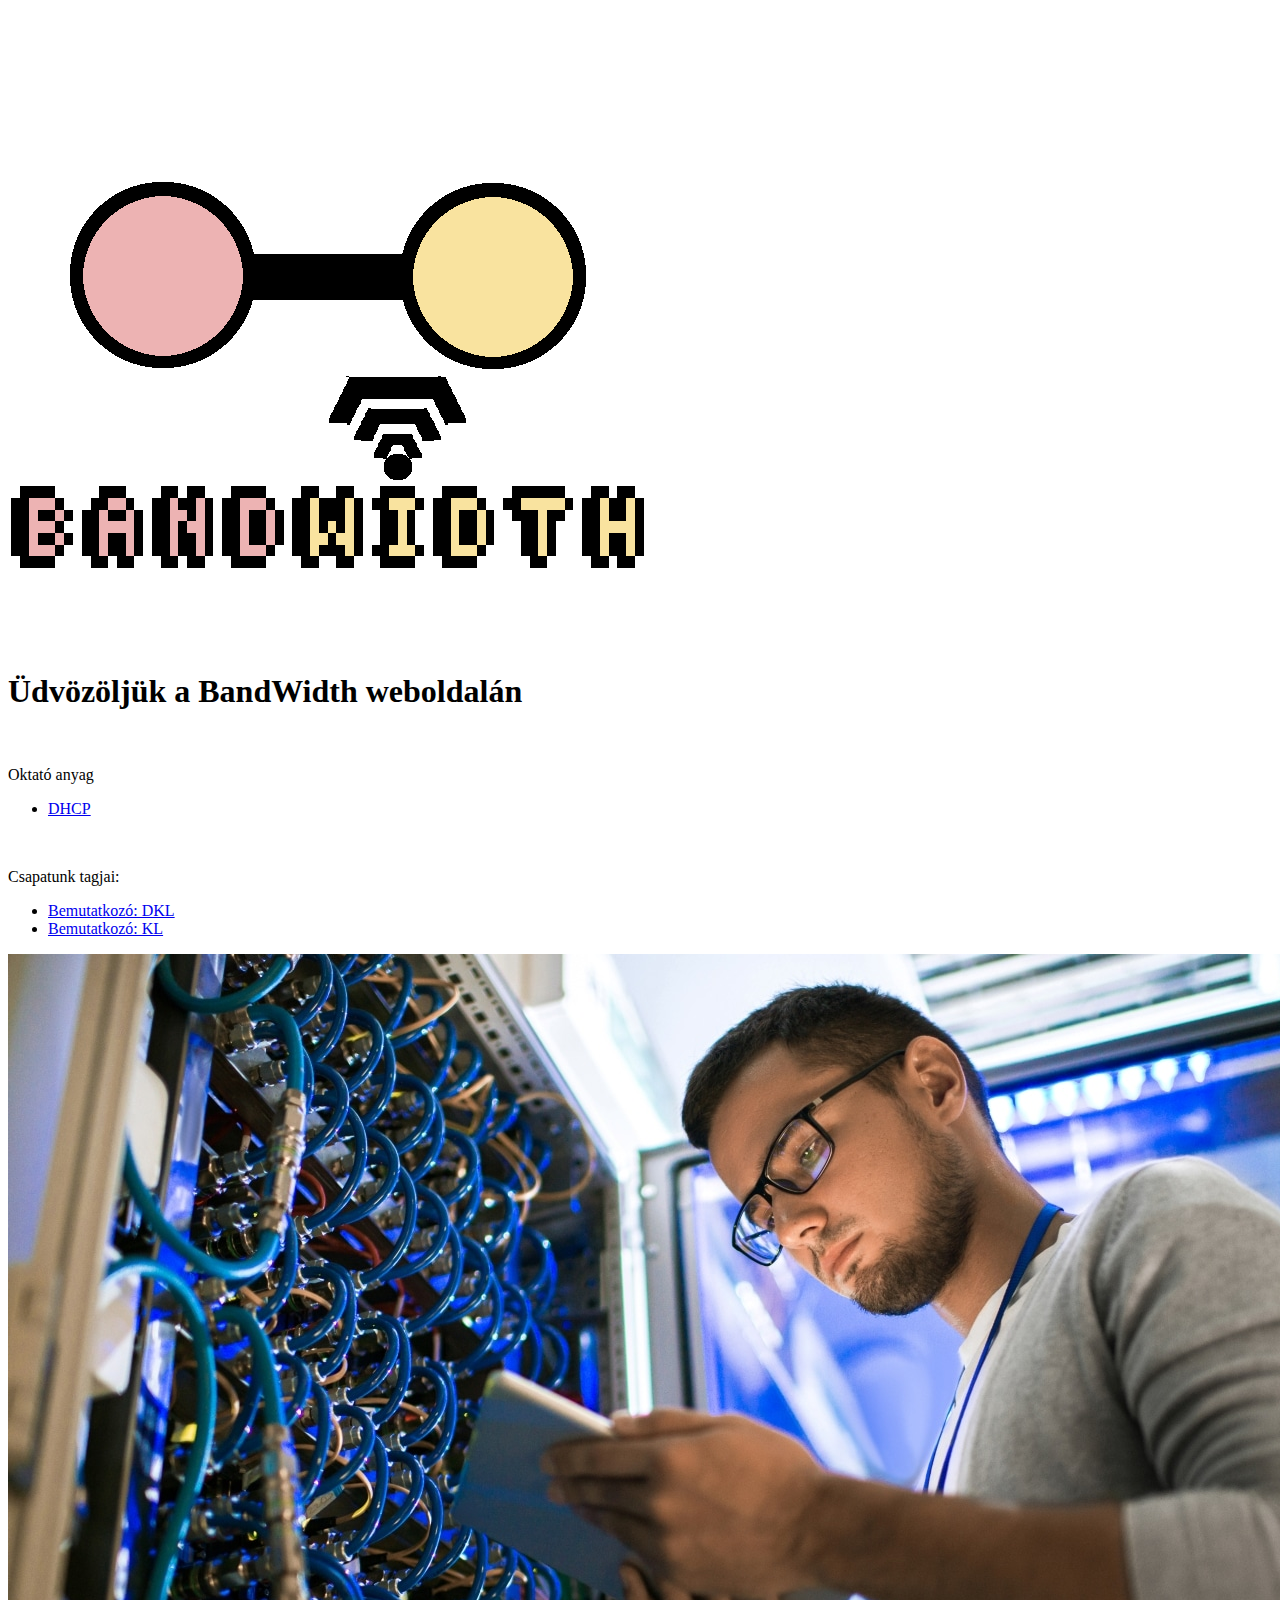
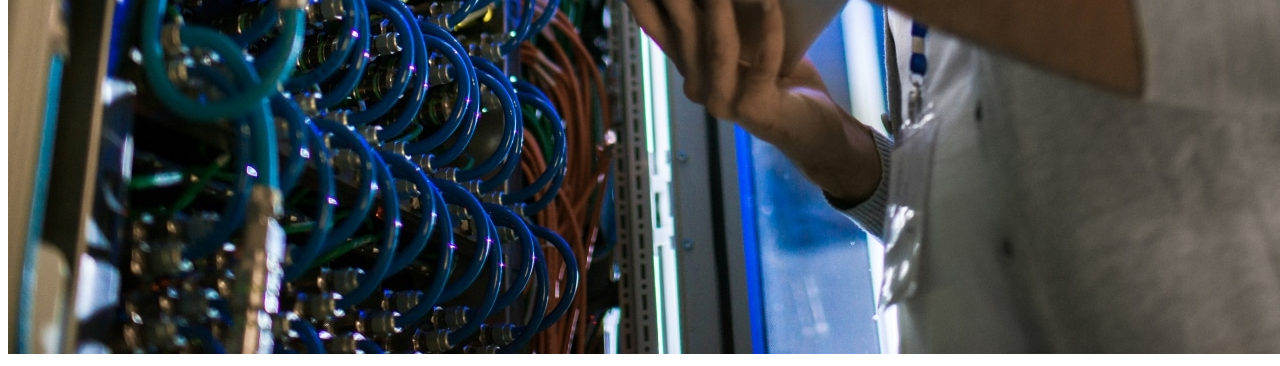
<file: index.html>
<!DOCTYPE html>
<html lang="hu">
<head>
    <meta charset="UTF-8">
    <meta name="viewport" content="width=device-width, initial-scale=1.0">
    <title>Home_Page</title>
</head>
<body>
    <img src="images/logo.png" alt="BandWidth's lovely logo.">
    <h1>Üdvözöljük a BandWidth weboldalán</h1>
    <br>
    <p>Oktató anyag</p>
    <ul>
        <li><a href="DHCP.html">DHCP</a></li>
    </ul>
    <br>
    <p>Csapatunk tagjai:</p>
    <ul>
        <li><a href="Karoly.html">Bemutatkozó: DKL</a></li>
        <li><a href="levente.html">Bemutatkozó: KL</a></li>
    </ul>
    <img src="images/gyuszi.jpg" alt="Gyuszi is hard at work.">
</body>
</html>
</file>
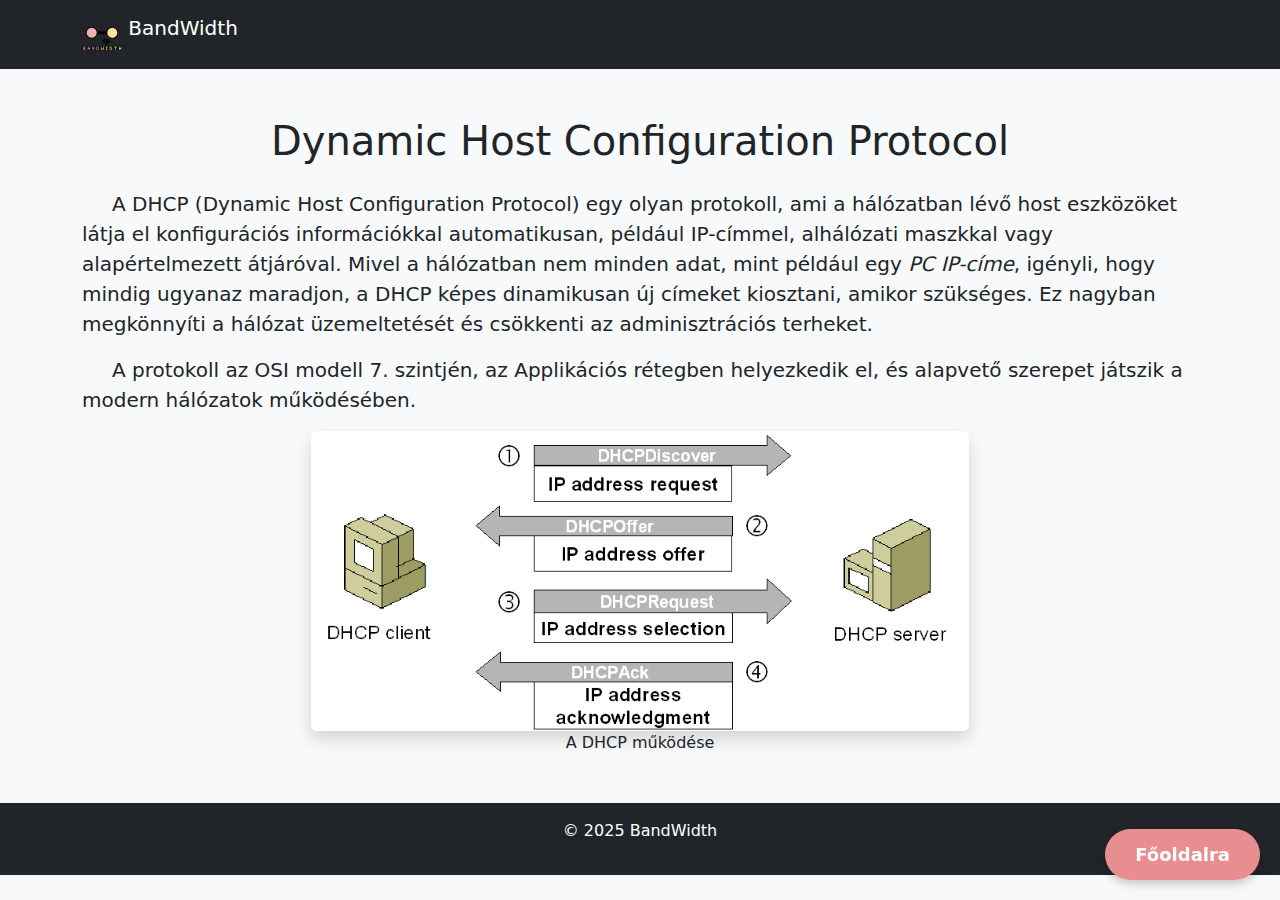
<file: DHCP.html>
<!DOCTYPE html>
<html lang="hu">
<head>
  <meta charset="UTF-8">
  <meta name="viewport" content="width=device-width, initial-scale=1.0">
  <title>BandWidth - DHCP</title>
  <link rel="icon" href="./images/logo.png">
  <!-- Bootstrap CSS -->
  <link href="https://cdn.jsdelivr.net/npm/bootstrap@5.3.2/dist/css/bootstrap.min.css" rel="stylesheet">
  <style>
    /* Ensure both images are about the same height */
    .profile-img {
      max-height: 300px;
      object-fit: cover;
    }
  </style>
  <!-- CSS -->
  <link rel="stylesheet" href="style.css">
</head>
<body class="bg-light">

  <!-- Navbar with logo -->
  <nav class="navbar navbar-expand-lg navbar-dark bg-dark">
    <div class="container">
      <a class="navbar-brand" href="index.html">
        <img src="images/logo.png" alt="BandWidth logo" height="40" class="d-inline-block align-text-top">
        BandWidth
      </a>
    </div>
  </nav>

  <!-- Main content -->
  <div class="container mt-5">
    <h1 class="text-center mb-4">Dynamic Host Configuration Protocol</h1>

    <ul class="list-unstyled">
      <li class="mb-3">
        <p class="lead" style="text-indent: 30px;">
          A DHCP (Dynamic Host Configuration Protocol) egy olyan protokoll, ami a hálózatban lévő host eszközöket látja el konfigurációs információkkal automatikusan, például IP-címmel, alhálózati maszkkal vagy alapértelmezett átjáróval. Mivel a hálózatban nem minden adat, mint például egy <i>PC IP-címe</i>, igényli, hogy mindig ugyanaz maradjon, a DHCP képes dinamikusan új címeket kiosztani, amikor szükséges. Ez nagyban megkönnyíti a hálózat üzemeltetését és csökkenti az adminisztrációs terheket. 
          
        </p>
      </li>

      <li class="mb-3">
        <p class="lead" style="text-indent: 30px;">
          A protokoll az OSI modell 7. szintjén, az Applikációs rétegben helyezkedik el, és alapvető szerepet játszik a modern hálózatok működésében.
        </p>
      </li>

      <li class="text-center mb-4">
        <img src="images/how-dhcp-works.png" alt="A DHCP működése" class="img-fluid rounded shadow profile-img">
        <p>A DHCP működése</p>
      </li>
    </ul>
  </div>
  <a href="index.html" class="color-button">Főoldalra</a>
  <!-- Footer link -->
  <footer class="bg-dark text-center py-3 mt-5">
    <p style="color: white;">© 2025 BandWidth</p>
  </footer>

  <!-- Bootstrap JS -->
  <script src="https://cdn.jsdelivr.net/npm/bootstrap@5.3.2/dist/js/bootstrap.bundle.min.js"></script>
</body>
</html>
</file>
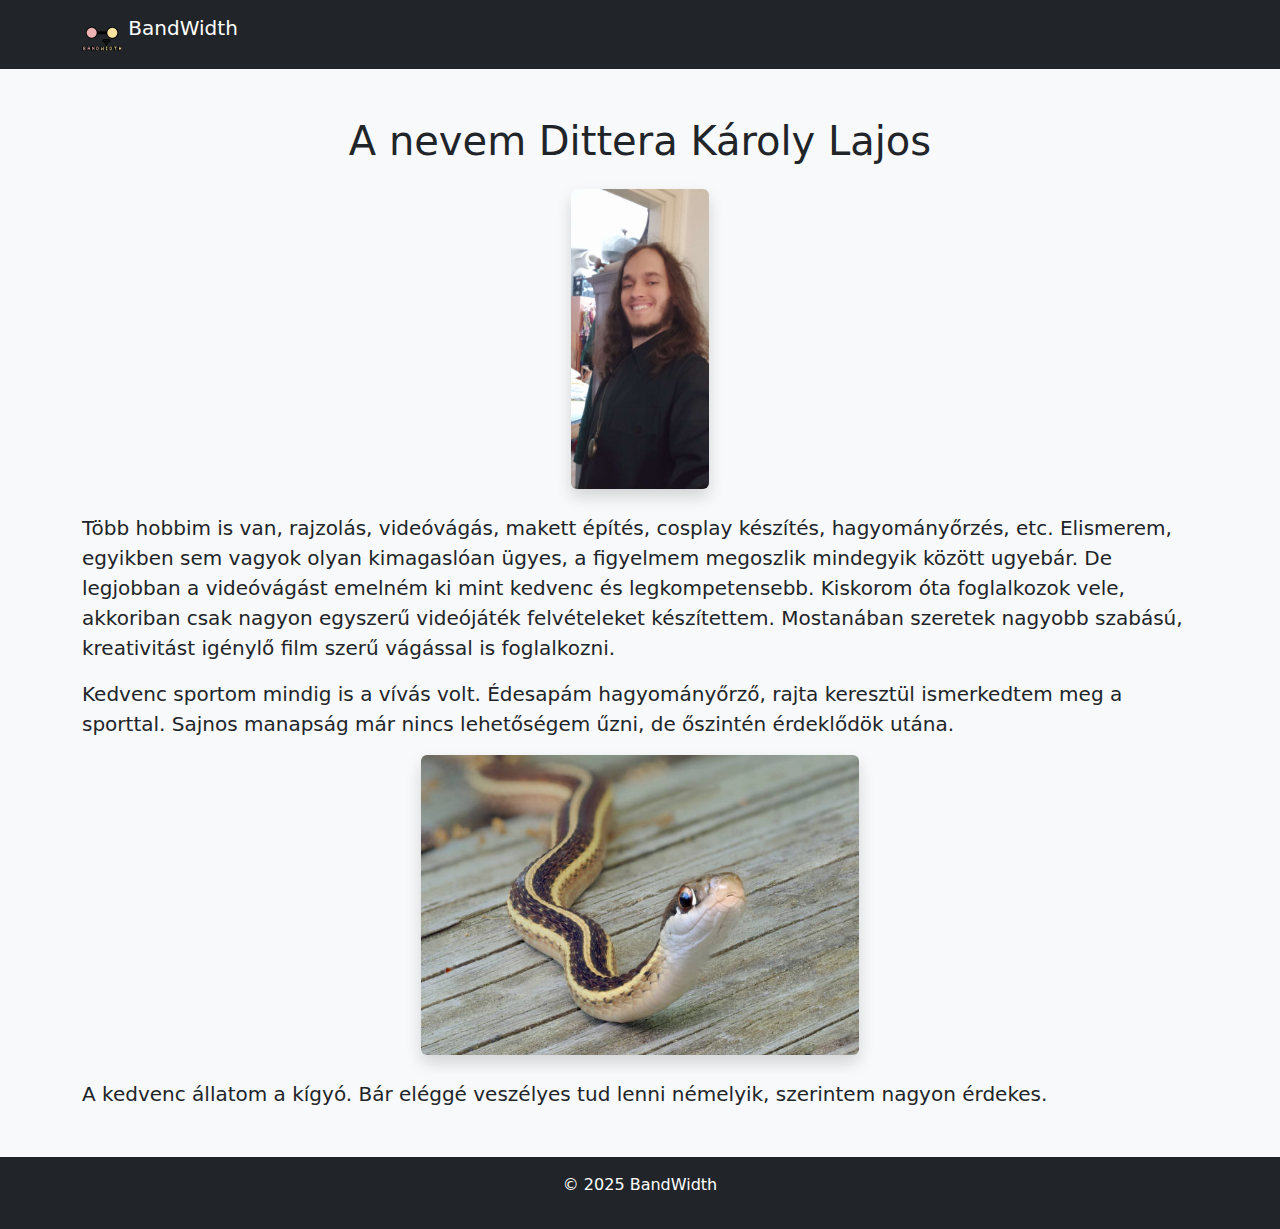
<file: Karoly.html>
<!DOCTYPE html>
<html lang="hu">
<head>
  <meta charset="UTF-8">
  <meta name="viewport" content="width=device-width, initial-scale=1.0">
  <title>DKL</title>
  <!-- Bootstrap CSS -->
  <link href="https://cdn.jsdelivr.net/npm/bootstrap@5.3.2/dist/css/bootstrap.min.css" rel="stylesheet">
  <style>
    /* Ensure both images are about the same height */
    .profile-img {
      max-height: 300px;
      object-fit: cover;
    }
  </style>
</head>
<body class="bg-light">

  <!-- Navbar with logo -->
  <nav class="navbar navbar-expand-lg navbar-dark bg-dark">
    <div class="container">
      <a class="navbar-brand" href="index.html">
        <img src="images/logo.png" alt="BandWidth logo" height="40" class="d-inline-block align-text-top">
        BandWidth
      </a>
    </div>
  </nav>

  <!-- Main content -->
  <div class="container mt-5">
    <h1 class="text-center mb-4">A nevem Dittera Károly Lajos</h1>

    <ul class="list-unstyled">
      <li class="text-center mb-4">
        <img src="images/lomposlajos.jpg" alt="Dittera Károly Lajosról egy fotó" class="img-fluid rounded shadow profile-img">
      </li>

      <li class="mb-3">
        <p class="lead">
          Több hobbim is van, rajzolás, videóvágás, makett építés, cosplay készítés, hagyományőrzés, etc. 
          Elismerem, egyikben sem vagyok olyan kimagaslóan ügyes, a figyelmem megoszlik mindegyik között ugyebár. 
          De legjobban a videóvágást emelném ki mint kedvenc és legkompetensebb. 
          Kiskorom óta foglalkozok vele, akkoriban csak nagyon egyszerű videójáték felvételeket készítettem. 
          Mostanában szeretek nagyobb szabású, kreativitást igénylő film szerű vágással is foglalkozni.
        </p>
      </li>

      <li class="mb-3">
        <p class="lead">
          Kedvenc sportom mindig is a vívás volt. Édesapám hagyományőrző, rajta keresztül ismerkedtem meg a sporttal. 
          Sajnos manapság már nincs lehetőségem űzni, de őszintén érdeklődök utána.
        </p>
      </li>

      <li class="text-center mb-4">
        <img src="images/dangernoodle.jpg" alt="Kedvenc állatomról egy fotó" class="img-fluid rounded shadow profile-img">
      </li>

      <li class="mb-3">
        <p class="lead">
          A kedvenc állatom a kígyó. Bár eléggé veszélyes tud lenni némelyik, szerintem nagyon érdekes.
        </p>
      </li>
    </ul>
  </div>

  <!-- Footer link -->
  <footer class="bg-dark text-center py-3 mt-5">
    <p style="color: white;">© 2025 BandWidth</p>
  </footer>

  <!-- Bootstrap JS -->
  <script src="https://cdn.jsdelivr.net/npm/bootstrap@5.3.2/dist/js/bootstrap.bundle.min.js"></script>
</body>
</html>
</file>
<file: style.css>
.color-button {
      position: fixed;
      bottom: 20px;
      right: 20px;
      display: inline-block;
      padding: 12px 30px;
      font-size: 18px;
      font-weight: bold;
      color: white;
      text-decoration: none;
      border-radius: 30px;
      background: linear-gradient(to left, #ed1556 50%, #e98e90 50%);
      background-size: 200% 100%;
      background-position: left bottom;
      transition: background-position 0.75s ease-in-out;
      box-shadow: 0 4px 10px rgba(0,0,0,0.2);
    }

    .color-button:hover {
      background-position: right bottom;
    }

    .color-button:active {
      transform: scale(0.95);
      box-shadow: 0 2px 6px rgba(0,0,0,0.3);
    }
</file>
